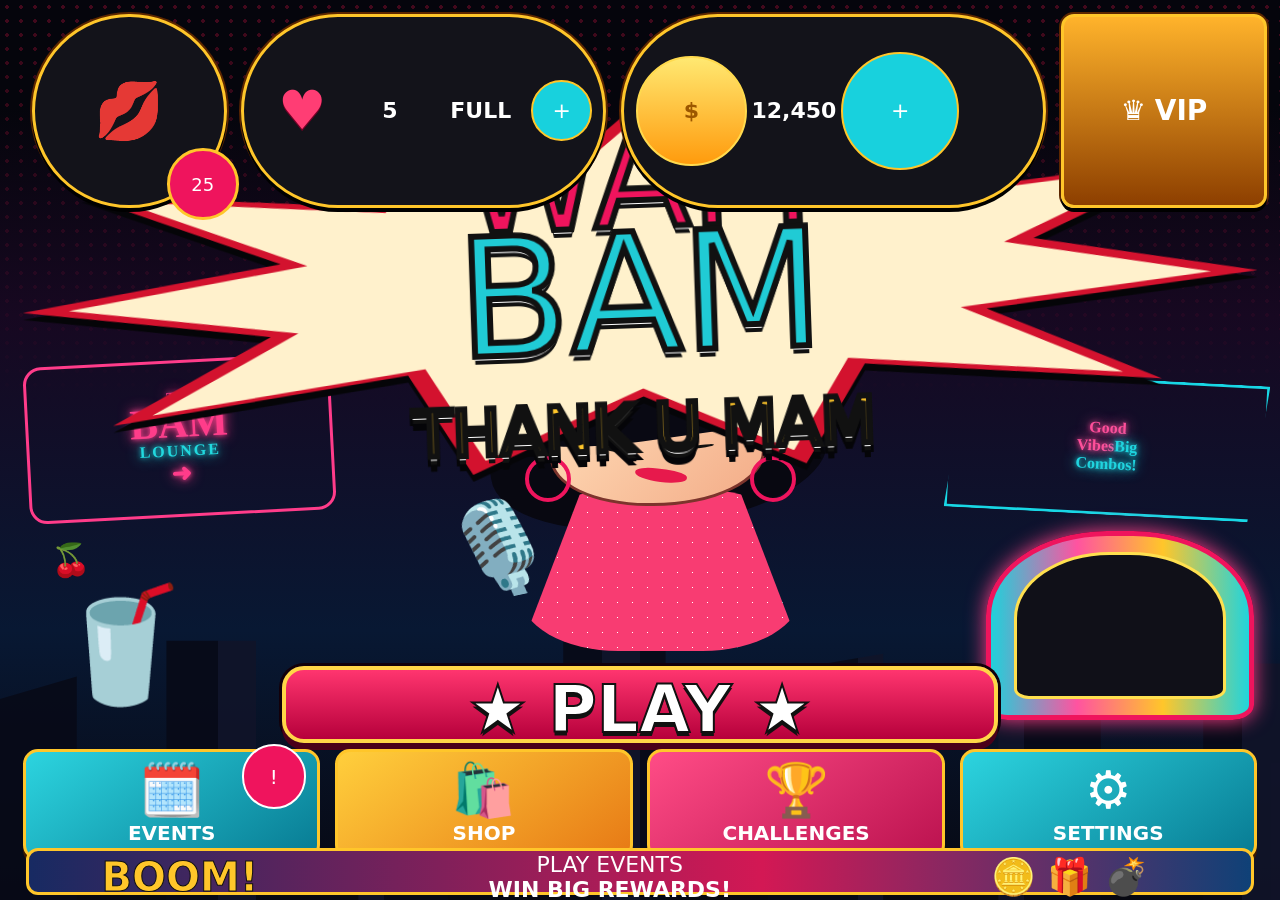
<file: app/src/main/assets/index.html>
<!doctype html>
<html lang="en">
<head>
  <meta charset="utf-8">
  <meta name="viewport" content="width=device-width,initial-scale=1,maximum-scale=1,user-scalable=no,viewport-fit=cover">
  <meta name="theme-color" content="#080813">
  <title>Wam Bam Thank U Mam</title>
  <link rel="preload" as="image" href="level1_bg.webp">
  <link rel="stylesheet" href="styles.css">
  <link rel="stylesheet" href="level1.css">
</head>
<body>
<div id="app">
  <section id="homeScreen" class="screen active">
    <div class="night-city"></div>
    <div class="halftone top-dots"></div>

    <div class="home-topbar">
      <button class="avatar-button" data-action="profile" aria-label="Profile">
        <span class="avatar-face">💋</span><span class="level-star">25</span>
      </button>
      <button class="pill heart-pill" data-action="lives"><span class="heart-icon">♥</span><b id="homeLives">5</b><span>FULL</span><i>+</i></button>
      <button class="pill coin-pill" data-action="coins"><span class="coin">$</span><b id="homeCoins">12,450</b><i>+</i></button>
      <button class="vip-button" data-action="vip">♛ <b>VIP</b></button>
    </div>

    <div class="home-logo burst-logo" aria-label="Wam Bam Thank U Mam">
      <span class="home-wam">WAM</span>
      <span class="home-bam">BAM</span>
      <span class="home-thank">THANK U MAM</span>
    </div>

    <div class="neon-sign left-neon"><small>The</small><b>BAM</b><span>LOUNGE</span><i>➜</i></div>
    <div class="neon-sign right-neon"><b>Good<br>Vibes</b><span>Big<br>Combos!</span></div>

    <div class="pinup home-pinup" aria-hidden="true">
      <div class="bow"><i></i><i></i></div>
      <div class="hair back"></div>
      <div class="head"><span class="eye left"></span><span class="eye right wink"></span><span class="mouth"></span></div>
      <div class="hair front"></div>
      <div class="earring left"></div><div class="earring right"></div>
      <div class="body"></div>
      <div class="mic">🎙️</div>
    </div>

    <div class="jukebox" aria-hidden="true"><div class="jukebox-glow"></div><b>♫</b></div>
    <div class="milkshake" aria-hidden="true">🍒<span>🥤</span></div>

    <button id="playButton" class="play-button">★ <b>PLAY</b> ★</button>

    <nav class="home-nav">
      <button data-action="events"><span>🗓️</span><b>EVENTS</b><em>!</em></button>
      <button data-action="shop"><span>🛍️</span><b>SHOP</b></button>
      <button data-action="challenges"><span>🏆</span><b>CHALLENGES</b></button>
      <button data-action="settings"><span>⚙️</span><b>SETTINGS</b></button>
    </nav>

    <button class="reward-banner" data-action="events"><strong>BOOM!</strong><span>PLAY EVENTS<br><b>WIN BIG REWARDS!</b></span><i>🪙 🎁 💣</i></button>
  </section>

  <section id="gameScreen" class="screen level-one-screen">
    <img class="level-one-bg" src="level1_bg.webp" alt="" draggable="false" aria-hidden="true">

    <div class="level-one-hud" aria-live="polite">
      <div class="moves-live"><b id="movesValue">16</b></div>
      <aside class="target-live" aria-label="Level targets">
        <div><span class="target-icon cherry-mini">●●</span><b id="targetCherries">30</b></div>
        <div><span class="target-icon diamond-mini">◆</span><b id="targetDiamond">18</b></div>
        <div><span class="target-icon star-mini">★</span><b id="targetStar">20</b></div>
      </aside>
    </div>

    <div id="boardFrame" class="board-frame level-one-board-frame">
      <div id="board" class="board level-one-board" aria-label="11 by 11 match three board"></div>
    </div>

    <div id="bamFlash" class="bam-flash">WAM!</div>

    <div class="boosters level-one-boosters" aria-label="Power ups">
      <button class="booster" data-booster="rocket" aria-label="Lip Laser"><i id="rocketCount">3</i></button>
      <button class="booster" data-booster="hammer" aria-label="Heel Smash"><i id="hammerCount">3</i></button>
      <button class="booster" data-booster="disco" aria-label="Disco Ball"><i id="discoCount">3</i></button>
      <button class="booster" data-booster="swap" aria-label="Swap"><i id="swapCount">3</i></button>
      <button id="pauseButton" class="pause-button" aria-label="Pause">PAUSE</button>
    </div>
  </section>

  <div id="toast" class="toast"></div>
  <div id="modal" class="modal" role="dialog" aria-modal="true">
    <div class="modal-card">
      <h2 id="modalTitle">WAM!</h2>
      <p id="modalText"></p>
      <button id="modalPrimary">OK</button>
      <button id="modalClose" class="secondary">CLOSE</button>
    </div>
  </div>
</div>
<script src="game11.js"></script>
<script src="features.js"></script>
</body>
</html>
</file>
<file: app/src/main/assets/styles.css>
:root{--pink:#ef145d;--pink2:#ff3e86;--cyan:#18d1dd;--gold:#ffc62a;--cream:#fff1cc;--ink:#111018;--panel:#161720;--red:#b60535}*{box-sizing:border-box;-webkit-tap-highlight-color:transparent}html,body{margin:0;width:100%;height:100%;overflow:hidden;background:#05050a;font-family:Impact,'Arial Black',system-ui,sans-serif;touch-action:none;user-select:none}button{font:inherit;color:inherit}.screen{position:absolute;inset:0;display:none;overflow:hidden;background:#090914}.screen.active{display:block}.night-city,.game-city{position:absolute;inset:0;background:linear-gradient(#05050c 0 12%,#170821 35%,#081833 70%,#070811 100%)}.night-city:after,.game-city:after{content:"";position:absolute;left:0;right:0;bottom:0;height:36%;background:repeating-linear-gradient(90deg,#080b18 0 7%,#11142a 7% 10%),linear-gradient(#07152c,#090912);clip-path:polygon(0 38%,6% 31%,6% 100%,13% 100%,13% 20%,20% 20%,20% 100%,28% 100%,28% 34%,35% 27%,35% 100%,44% 100%,44% 13%,52% 13%,52% 100%,60% 100%,60% 30%,69% 24%,69% 100%,78% 100%,78% 17%,86% 17%,86% 100%,94% 100%,94% 27%,100% 27%,100% 100%,0 100%);opacity:.9}.halftone{position:absolute;inset:0;pointer-events:none;background-image:radial-gradient(#ff174f 1.6px,transparent 1.7px);background-size:14px 14px;opacity:.25;mask-image:linear-gradient(#000,transparent 45%)}.game-dots{background-image:radial-gradient(#090912 2px,transparent 2.1px);opacity:.45}.home-topbar{position:absolute;z-index:8;left:2.5%;right:2.5%;top:max(1.5%,env(safe-area-inset-top));height:8.2%;display:grid;grid-template-columns:16% 30% 35% 17%;gap:1.2%;align-items:center}.avatar-button,.pill,.vip-button{height:100%;border:3px solid var(--gold);background:#13131a;color:#fff;border-radius:999px;box-shadow:0 4px 0 #000,0 0 0 2px #5c2600;position:relative}.avatar-button{padding:0;border-radius:50%;aspect-ratio:1}.avatar-face{font-size:clamp(26px,8vw,56px)}.level-star{position:absolute;right:-8%;bottom:-8%;background:var(--pink);border:3px solid var(--gold);width:38%;aspect-ratio:1;border-radius:50%;display:grid;place-items:center;font-size:clamp(10px,2.6vw,18px)}.pill{display:grid;grid-template-columns:28% 24% 30% 18%;align-items:center;padding:0 3%;font-size:clamp(11px,3.1vw,22px)}.pill span{font-family:system-ui,sans-serif;font-weight:900}.pill i{font-style:normal;background:var(--cyan);border:2px solid var(--gold);border-radius:50%;aspect-ratio:1;display:grid;place-items:center}.heart-icon{font-size:clamp(27px,7vw,54px);color:#ff3d74;text-shadow:0 2px 0 #710026}.coin{background:linear-gradient(#ffe871,#ff9b0d);border:2px solid #ffda4e;color:#9c5700;border-radius:50%;aspect-ratio:1;display:grid;place-items:center}.vip-button{border-radius:13px;background:linear-gradient(#ffb32b,#8d3f00);font-size:clamp(14px,4.2vw,28px)}.burst-logo{position:absolute;z-index:5;text-align:center;filter:drop-shadow(0 7px 0 #050508)}.burst-logo:before{content:"";position:absolute;z-index:-2;inset:-12%;background:var(--cream);clip-path:polygon(50% 0,58% 18%,72% 6%,75% 26%,96% 19%,82% 40%,100% 51%,78% 59%,92% 80%,68% 73%,63% 100%,50% 80%,36% 100%,31% 72%,7% 83%,20% 60%,0 51%,21% 40%,5% 19%,28% 25%,32% 4%,43% 19%)}.burst-logo:after{content:"";position:absolute;z-index:-3;inset:-17%;background:#d3122e;clip-path:polygon(50% 0,58% 18%,72% 6%,75% 26%,96% 19%,82% 40%,100% 51%,78% 59%,92% 80%,68% 73%,63% 100%,50% 80%,36% 100%,31% 72%,7% 83%,20% 60%,0 51%,21% 40%,5% 19%,28% 25%,32% 4%,43% 19%)}.home-logo{left:14%;right:14%;top:17%;height:30%;display:flex;flex-direction:column;align-items:center;justify-content:center;line-height:.77;transform:rotate(-2deg)}.home-logo span,.game-logo span{-webkit-text-stroke:clamp(2px,.8vw,6px) #111;color:#fff;text-shadow:0 4px 0 #fff,0 8px 0 #111}.home-wam{font-size:clamp(62px,19vw,142px)!important;color:#ef145d!important}.home-bam{font-size:clamp(70px,22vw,164px)!important;color:#20cbd5!important}.home-thank{font-size:clamp(26px,8.5vw,64px)!important;color:#ffc62a!important;white-space:nowrap;margin-top:5%}.neon-sign{position:absolute;z-index:3;color:#fff;text-align:center;font-family:cursive;font-weight:800;text-shadow:0 0 5px currentColor,0 0 14px currentColor}.left-neon{left:2%;top:40%;width:24%;color:#ff3c8a;border:3px solid #ff3c8a;border-radius:18px;padding:2%;transform:rotate(-3deg)}.left-neon small{display:block}.left-neon b{display:block;font:900 clamp(18px,6vw,42px)/.9 Impact}.left-neon span{display:block;color:#22d9df;font-family:Impact;letter-spacing:2px}.left-neon i{font-style:normal;font-size:150%}.right-neon{right:1%;top:42%;width:25%;color:#ff4f9a;border:3px solid #18d7e5;padding:3% 2%;clip-path:polygon(5% 0,100% 0,95% 100%,0 100%);transform:rotate(3deg)}.right-neon span{color:#20d4df}.pinup{position:absolute;z-index:4}.home-pinup{left:31%;top:42%;width:40%;height:31%}.game-pinup{right:4%;top:17%;width:28%;height:22%}.pinup .head{position:absolute;left:30%;top:8%;width:42%;height:38%;background:linear-gradient(135deg,#ffddb8,#f3ab87);border-radius:48% 45% 52% 45%;border:3px solid #7c342c;z-index:3}.pinup .hair.back{position:absolute;left:18%;top:0;width:66%;height:53%;background:#080811;border-radius:50% 55% 45% 50%;transform:rotate(-8deg)}.pinup .hair.front{position:absolute;left:23%;top:2%;width:53%;height:20%;background:#090913;border-radius:55% 55% 30% 50%;z-index:4;transform:rotate(-8deg)}.pinup .bow{position:absolute;left:60%;top:-5%;z-index:5;width:28%;height:22%}.pinup .bow i{position:absolute;width:58%;height:70%;background:radial-gradient(#fff 8%,transparent 9%) 0 0/12px 12px,var(--pink);border:2px solid #721029;border-radius:60% 20%}.pinup .bow i:last-child{right:0;transform:scaleX(-1)}.pinup .eye{position:absolute;top:42%;width:13%;height:7%;background:#111;border-radius:50%}.pinup .eye.left{left:25%}.pinup .eye.right{right:23%}.pinup .eye.wink{height:3px;transform:rotate(-8deg)}.pinup .mouth{position:absolute;left:39%;top:66%;width:25%;height:13%;background:#e7194c;border-radius:50% 50% 60% 60%;transform:rotate(7deg)}.pinup .body{position:absolute;left:24%;top:40%;width:55%;height:58%;background:radial-gradient(#fff 8%,transparent 9%) 0 0/15px 15px,#f83c72;clip-path:polygon(22% 0,78% 0,100% 100%,0 100%);border-radius:35%}.pinup .earring{position:absolute;top:28%;width:9%;aspect-ratio:1;border:4px solid var(--pink);border-radius:50%;z-index:5}.pinup .earring.left{left:25%}.pinup .earring.right{right:22%}.pinup .mic{position:absolute;left:9%;top:42%;font-size:clamp(36px,11vw,90px);transform:rotate(-12deg);z-index:6}.hand-kiss{position:absolute;left:-10%;top:60%;color:#ff4b8e;font-size:clamp(14px,4vw,26px)}.jukebox{position:absolute;right:2%;bottom:20%;width:21%;height:21%;border:5px solid var(--pink);border-radius:45% 45% 8% 8%;background:linear-gradient(90deg,#1fd1db,#ff53a0,#ffc62a,#21d4dc);box-shadow:0 0 20px #ff3e86;display:grid;place-items:center;font-size:clamp(34px,10vw,70px);z-index:3}.jukebox:before{content:"";position:absolute;inset:9%;border-radius:45% 45% 7% 7%;background:#101018;border:3px solid #ffe04f}.milkshake{position:absolute;left:4%;bottom:21%;font-size:clamp(18px,5vw,32px);z-index:4}.milkshake span{font-size:clamp(50px,15vw,112px);display:block}.play-button{position:absolute;z-index:8;left:22%;right:22%;bottom:17.5%;height:8.5%;border:4px solid #ffd647;border-radius:22px;background:linear-gradient(#ff356f,#b6003b);box-shadow:0 7px 0 #4a0019,0 0 0 3px #12000a;color:#fff;font-size:clamp(27px,9vw,66px);-webkit-text-stroke:2px #111;text-shadow:0 4px 0 #111}.play-button:active{transform:translateY(4px);box-shadow:0 3px 0 #4a0019}.home-nav{position:absolute;z-index:8;left:1.8%;right:1.8%;bottom:6.8%;height:10%;display:grid;grid-template-columns:repeat(4,1fr);gap:1.2%}.home-nav button{position:relative;border:3px solid var(--gold);border-radius:15px;background:linear-gradient(145deg,#2cd4df,#087b93);box-shadow:0 5px 0 #3a1800;color:#fff;padding:4%;font-size:clamp(10px,3vw,20px)}.home-nav button:nth-child(2){background:linear-gradient(145deg,#ffcf3c,#e77915)}.home-nav button:nth-child(3){background:linear-gradient(145deg,#ff4c86,#bb124f)}.home-nav span{display:block;font-size:clamp(24px,8vw,52px);line-height:1}.home-nav b{display:block;margin-top:2%}.home-nav em{position:absolute;right:4%;top:-7%;background:#ef145d;border:2px solid #fff;border-radius:50%;width:22%;aspect-ratio:1;display:grid;place-items:center;font-style:normal}.reward-banner{position:absolute;z-index:8;left:2%;right:2%;bottom:.6%;height:5.2%;border:3px solid var(--gold);border-radius:12px;background:linear-gradient(90deg,#172a62,#d31854 60%,#0f4177);color:#fff;display:grid;grid-template-columns:24% 47% 29%;align-items:center}.reward-banner strong{font-size:clamp(18px,5.5vw,40px);color:#ffc62a;-webkit-text-stroke:1px #111}.reward-banner span{font-size:clamp(11px,3.2vw,22px)}.reward-banner i{font-style:normal;font-size:clamp(16px,5vw,36px)}.game-hud{position:absolute;z-index:9;inset:0;pointer-events:none}.moves-card{position:absolute;left:1.5%;top:1%;width:21%;height:12%;background:linear-gradient(#ef145d,#b20b42);border:4px solid var(--gold);border-radius:22px;box-shadow:0 5px 0 #000;color:#fff;display:flex;flex-direction:column;align-items:center;justify-content:center;line-height:.8}.moves-card small{font-size:clamp(13px,3.8vw,26px);transform:rotate(-3deg)}.moves-card b{font-size:clamp(47px,14vw,98px);-webkit-text-stroke:2px #111}.moves-card i{position:absolute;right:-10%;bottom:-5%;color:var(--gold);font-style:normal;font-size:clamp(24px,7vw,50px)}.game-coins,.game-lives{pointer-events:auto;position:absolute;border:3px solid var(--gold);background:#14141a;color:#fff;box-shadow:0 4px 0 #000}.game-coins{right:13%;top:1.8%;height:5.8%;width:31%;border-radius:999px;display:grid;grid-template-columns:25% 55% 20%;align-items:center;font-size:clamp(13px,4vw,27px)}.game-coins i{font-style:normal;background:var(--pink);border-radius:50%;aspect-ratio:1;display:grid;place-items:center}.game-lives{right:2%;top:7.4%;width:15%;height:9.8%;border-radius:50%;display:grid;place-items:center}.game-lives span{color:#ff3e78;font-size:clamp(34px,10vw,72px);position:absolute}.game-lives b{z-index:2;font-size:clamp(23px,7vw,48px)}.game-lives small{position:absolute;bottom:-19%;background:#111;border-radius:999px;padding:4% 18%;font-size:clamp(10px,2.8vw,18px)}.game-logo{left:28%;right:25%;top:4%;height:26%;display:flex;flex-direction:column;align-items:center;justify-content:center;line-height:.7;transform:rotate(-2deg)}.game-wam{font-size:clamp(48px,14vw,100px)!important;color:#ef145d!important}.game-bam{font-size:clamp(58px,17vw,118px)!important;color:#ffc62a!important}.game-thank{font-size:clamp(29px,8.7vw,62px)!important;color:#19d0dc!important}.game-mam{font-size:clamp(48px,13vw,94px)!important;color:#ef145d!important}.target-card{position:absolute;z-index:8;left:1.5%;top:18.5%;width:24%;height:18%;border:4px solid var(--gold);border-radius:16px;background:#fff0d0;box-shadow:0 5px 0 #3a1800;padding:0 5% 3%;color:#17131a}.target-card h3{margin:-13% -15% 5%;padding:7% 0;background:linear-gradient(#e82563,#a40b3c);border:3px solid var(--gold);border-radius:14px;color:#fff;text-align:center;font-size:clamp(14px,4.2vw,28px)}.target-card div{height:28%;display:grid;grid-template-columns:58% 42%;align-items:center;font:900 clamp(17px,5vw,34px)/1 system-ui}.target-icon{text-align:center;font-size:clamp(24px,7vw,48px)}.cherry-mini{color:#e51c3e;letter-spacing:-8px;text-shadow:8px -10px 0 #2b9b35}.diamond-mini{color:#f14291;-webkit-text-stroke:2px #932160}.star-mini{color:#ffc62a;-webkit-text-stroke:2px #c77b04}.game-pinup{z-index:7}.lounge-label{position:absolute;left:1%;top:39%;z-index:4;color:#ff4b9b;text-align:center;font:900 clamp(14px,4vw,28px)/1 Impact;text-shadow:0 0 8px currentColor}.lounge-label b{font-family:cursive;color:#15d7df}.bam-neon{position:absolute;right:0;top:42%;z-index:4;color:#ff3d7f;font-size:clamp(22px,7vw,46px);transform:rotate(6deg);text-shadow:0 0 8px #ff3d7f;border:3px solid #20d5e0;padding:2%}.board-frame{position:absolute;z-index:10;left:12.8%;right:11.4%;top:36.4%;height:47.5%;padding:1.25%;border-radius:14px;background:linear-gradient(135deg,#ffeb77,#dc7b0a,#ffd844);box-shadow:0 6px 0 #080808,0 0 0 3px #17100c}.board{width:100%;height:100%;display:grid;grid-template-columns:repeat(8,1fr);grid-template-rows:repeat(8,1fr);gap:2px;padding:2px;background:#0d0d12;border-radius:9px}.tile{position:relative;border-radius:7px;background:linear-gradient(145deg,#282932,#111218);display:grid;place-items:center;overflow:hidden;transition:transform .13s ease,opacity .13s ease,filter .13s ease;box-shadow:inset 0 0 0 1px #3a3a43}.tile.selected{z-index:3;transform:scale(1.1);box-shadow:0 0 0 3px #fff,0 0 12px #ff3e86}.tile.clearing{transform:scale(.05) rotate(25deg);opacity:0;filter:brightness(2)}.piece{width:82%;height:82%;filter:drop-shadow(0 3px 1px rgba(0,0,0,.6));transform-origin:center}.kind-heart .piece{animation:heartPulse 1.15s infinite ease-in-out}.kind-lipstick .piece{animation:lipBounce 1.55s infinite ease-in-out}.kind-cherries .piece{animation:cherrySway 1.8s infinite ease-in-out}.kind-diamond .piece{animation:diamondShine 1.7s infinite ease-in-out}.kind-star .piece{animation:starTwinkle 1.9s infinite ease-in-out}.kind-heel .piece{animation:heelRock 1.6s infinite ease-in-out}@keyframes heartPulse{50%{transform:scale(1.09)}}@keyframes lipBounce{50%{transform:translateY(-5%) rotate(3deg)}}@keyframes cherrySway{50%{transform:rotate(-7deg)}}@keyframes diamondShine{50%{filter:brightness(1.45) drop-shadow(0 0 7px #8cf6ff);transform:scale(1.04)}}@keyframes starTwinkle{50%{transform:rotate(8deg) scale(1.08);filter:brightness(1.3)}}@keyframes heelRock{50%{transform:rotate(-7deg) translateY(-3%)}}.bam-flash{position:absolute;z-index:20;left:50%;top:60%;transform:translate(-50%,-50%) scale(0);width:36%;aspect-ratio:1;display:grid;place-items:center;clip-path:polygon(50% 0,61% 27%,82% 8%,77% 36%,100% 50%,76% 61%,91% 86%,62% 75%,50% 100%,38% 74%,12% 88%,24% 61%,0 50%,25% 38%,7% 14%,39% 27%);background:#ef145d;color:#fff;font-size:clamp(36px,12vw,84px);-webkit-text-stroke:2px #111;text-shadow:0 4px 0 #111;transition:.15s}.bam-flash.show{transform:translate(-50%,-50%) scale(1.2)}.boosters{position:absolute;z-index:12;left:1.5%;right:1.5%;bottom:max(.6%,env(safe-area-inset-bottom));height:13%;display:grid;grid-template-columns:repeat(4,1fr) 13%;gap:.8%;align-items:end}.booster{position:relative;height:91%;border:4px solid var(--gold);border-radius:50% 50% 18% 18%;background:radial-gradient(circle at 50% 35%,#43d9e0,#067c91 72%);box-shadow:0 5px 0 #2e1600;color:#fff;padding:4% 2% 1%;display:flex;flex-direction:column;align-items:center;justify-content:center}.booster:nth-child(2){background:radial-gradient(circle at 50% 35%,#ff6f9c,#bd164d 72%)}.booster:nth-child(3){background:radial-gradient(circle at 50% 35%,#bb93ff,#4a1d89 72%)}.booster:nth-child(4){background:radial-gradient(circle at 50% 35%,#43d9e0,#067c91 72%)}.booster-art{font-size:clamp(28px,8vw,56px);line-height:.85}.booster .disco{width:50%;aspect-ratio:1;border-radius:50%;background:conic-gradient(#ff65ac,#72eeff,#fff56c,#8b62ff,#ff65ac);display:grid;place-items:center;color:#fff}.booster b{font-size:clamp(9px,2.7vw,17px);margin-top:5%;white-space:nowrap}.booster i{position:absolute;right:-3%;top:-5%;width:30%;aspect-ratio:1;border:3px solid var(--gold);border-radius:50%;background:var(--pink);display:grid;place-items:center;font-style:normal;font-size:clamp(12px,3vw,20px)}.booster.active{box-shadow:0 0 0 4px #fff,0 0 18px #fff}.booster.disabled{opacity:.4}.pause-button{align-self:center;aspect-ratio:1;border:4px solid var(--gold);border-radius:50%;background:var(--pink);color:#fff;font-size:clamp(26px,8vw,54px);box-shadow:0 4px 0 #4b001c}.toast{position:absolute;z-index:50;left:50%;top:32%;transform:translate(-50%,-12px) scale(.9);opacity:0;pointer-events:none;background:#ef145d;border:3px solid var(--gold);border-radius:16px;color:#fff;padding:2% 6%;font-size:clamp(18px,5vw,34px);text-shadow:0 2px 0 #111;transition:.18s}.toast.show{opacity:1;transform:translate(-50%,0) scale(1)}.modal{position:absolute;z-index:100;inset:0;background:#000b;display:none;place-items:center;padding:8%}.modal.show{display:grid}.modal-card{width:100%;max-width:480px;padding:7%;background:#15151d;border:4px solid var(--gold);border-radius:24px;box-shadow:0 8px 0 #000;text-align:center;color:#fff}.modal-card h2{margin:0 0 4%;color:var(--pink);font-size:clamp(28px,8vw,54px);text-shadow:0 3px 0 #000}.modal-card p{font-family:system-ui,sans-serif;font-weight:800;font-size:clamp(15px,4vw,24px);line-height:1.35}.modal-card button{width:100%;padding:4%;margin-top:3%;border:0;border-radius:14px;background:var(--pink);color:#fff;box-shadow:0 4px 0 #710027;font-size:clamp(16px,4.5vw,28px)}.modal-card .secondary{background:var(--cyan);box-shadow:0 4px 0 #075d63}@media(max-aspect-ratio:9/18){.home-logo{top:19%}.home-pinup{top:44%}.board-frame{top:37%;height:46%}}
</file>
<file: app/src/main/assets/level1.css>
#gameScreen.level-one-screen{background:#08050c}
#gameScreen .level-one-bg{position:absolute;inset:0;z-index:0;width:100%;height:100%;object-fit:fill;pointer-events:none;user-select:none;-webkit-user-drag:none}
#gameScreen .level-one-hud{position:absolute;inset:0;z-index:14;pointer-events:none}
#gameScreen .moves-live{position:absolute;left:3.05%;top:6.15%;width:16.25%;height:5.65%;display:grid;place-items:center;color:#fff;text-align:center}
#gameScreen .moves-live b{font-size:clamp(28px,9vw,62px);line-height:1;-webkit-text-stroke:1.5px #321018;text-shadow:0 3px 0 #5b0a2c,0 0 8px rgba(255,255,255,.25)}
#gameScreen .target-live{position:absolute;right:2.7%;top:7.65%;width:18.6%;height:9.7%;display:grid;grid-template-rows:repeat(3,1fr);padding:0;margin:0;color:#1b1114}
#gameScreen .target-live div{display:grid;grid-template-columns:58% 42%;align-items:center;justify-items:center;min-height:0;font-family:Impact,'Arial Black',system-ui,sans-serif;font-size:clamp(14px,4.1vw,28px);line-height:1}
#gameScreen .target-live b{text-shadow:0 1px 0 #fff8df}
#gameScreen .target-live .target-icon{font-size:clamp(18px,5.5vw,40px);line-height:1}
#gameScreen .target-live .cherry-mini{letter-spacing:-7px}
#gameScreen .level-one-board-frame{left:13.55%;right:11.7%;top:21.05%;height:62.7%;padding:0;border:0;border-radius:0;background:#d7a778;box-shadow:none;overflow:hidden;contain:layout paint style}
#gameScreen .level-one-board{width:100%;height:100%;display:grid;grid-template-columns:repeat(11,minmax(0,1fr));grid-template-rows:repeat(11,minmax(0,1fr));gap:1px;padding:1px;border-radius:0;background:#854f3a;overflow:hidden;contain:layout paint style;touch-action:none}
#gameScreen .level-one-board .tile{position:relative;min-width:0;min-height:0;border-radius:0;background:linear-gradient(145deg,rgba(232,194,148,.98),rgba(205,154,111,.98));display:grid;place-items:center;overflow:hidden;box-shadow:inset 0 0 0 1px rgba(112,60,44,.55);transition:transform .11s ease,opacity .11s ease,filter .11s ease;transform:translateZ(0);backface-visibility:hidden}
#gameScreen .level-one-board .tile.selected{z-index:3;transform:translateZ(0) scale(1.08);box-shadow:inset 0 0 0 2px #fff,0 0 7px rgba(239,20,93,.75)}
#gameScreen .level-one-board .tile.clearing{transform:translateZ(0) scale(.08) rotate(18deg);opacity:0;filter:brightness(1.5);will-change:transform,opacity}
#gameScreen .level-one-board .piece{width:72%;height:72%;max-width:72%;max-height:72%;filter:drop-shadow(0 2px 1px rgba(0,0,0,.45));transform-origin:center;pointer-events:none}
#gameScreen .level-one-board .kind-heart .piece,#gameScreen .level-one-board .kind-lipstick .piece,#gameScreen .level-one-board .kind-cherries .piece,#gameScreen .level-one-board .kind-diamond .piece,#gameScreen .level-one-board .kind-star .piece,#gameScreen .level-one-board .kind-heel .piece{animation:none!important}
#gameScreen .level-one-boosters{position:absolute;z-index:16;left:6.2%;right:1.25%;bottom:max(.55%,env(safe-area-inset-bottom));height:13.7%;display:grid;grid-template-columns:repeat(4,minmax(0,1fr)) .72fr;gap:1.1%;align-items:stretch;pointer-events:auto}
#gameScreen .level-one-boosters .booster,#gameScreen .level-one-boosters .pause-button{position:relative;width:100%;height:100%;min-width:0;min-height:0;margin:0;padding:0;border:0!important;border-radius:0;background:transparent!important;box-shadow:none!important;color:transparent;outline:0}
#gameScreen .level-one-boosters .booster:active,#gameScreen .level-one-boosters .pause-button:active{transform:scale(.96)}
#gameScreen .level-one-boosters .booster.active{border-radius:50%!important;outline:3px solid rgba(255,255,255,.88);outline-offset:-7px}
#gameScreen .level-one-boosters .booster.disabled{opacity:.48}
#gameScreen .level-one-boosters .booster i{position:absolute;right:3%;top:6%;width:24%;max-width:34px;aspect-ratio:1;display:grid;place-items:center;padding:0;border:2px solid #ffd56a;border-radius:50%;background:#bd0e4a;color:#fff;font-style:normal;font-size:clamp(10px,2.6vw,17px);line-height:1;box-shadow:0 2px 0 rgba(0,0,0,.55)}
#gameScreen .level-one-boosters .pause-button{font-size:0}
#gameScreen .bam-flash{z-index:30;top:57%;width:30%;font-size:clamp(30px,10vw,72px)}
#gameScreen+.toast,#gameScreen~.toast{z-index:50}
@media(max-aspect-ratio:9/18){
  #gameScreen .level-one-board-frame{top:21.05%;height:62.7%}
  #gameScreen .level-one-boosters{height:13.5%}
}
</file>
